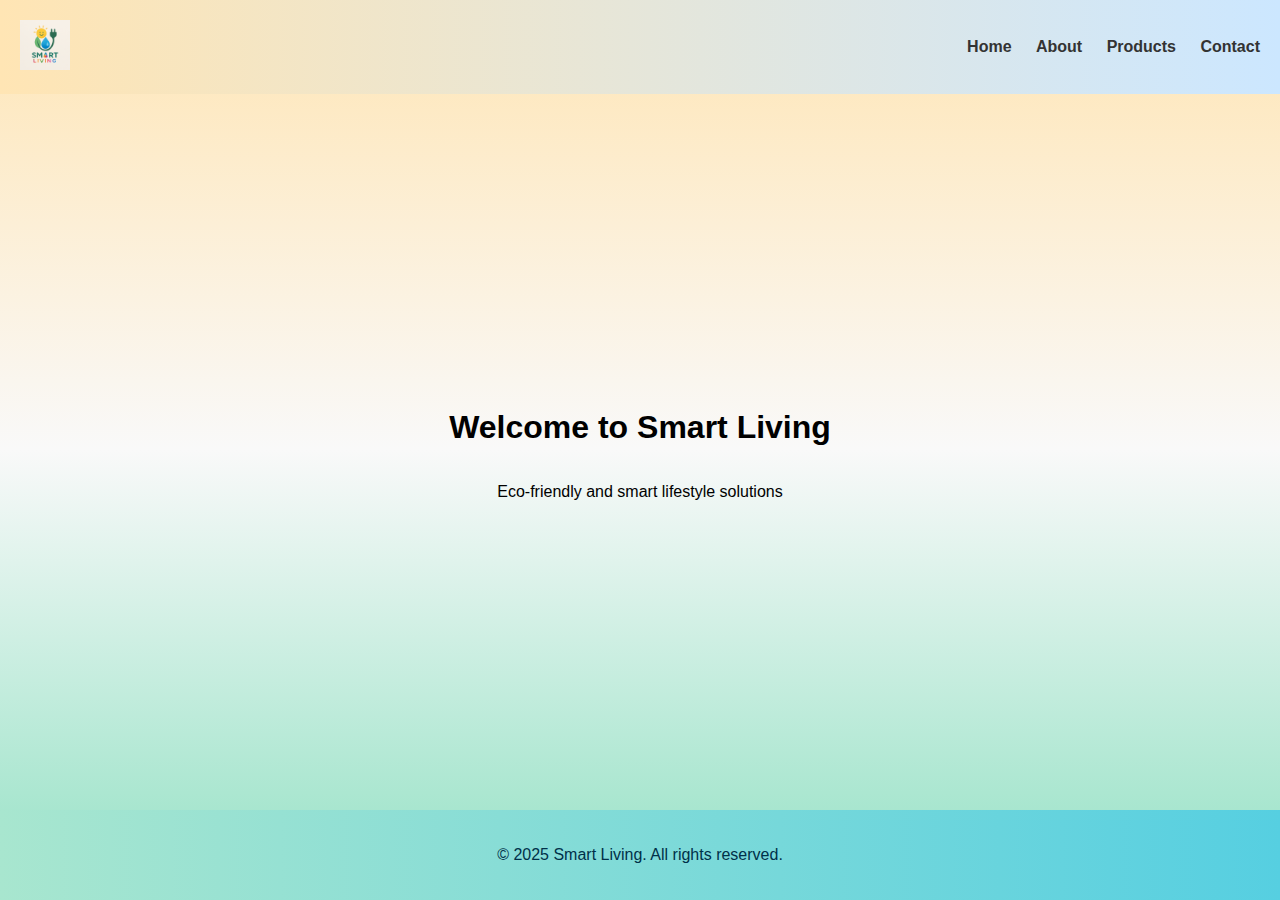
<file: pink slsindia/index.html>
<!DOCTYPE html>
<html lang="en">
<head>
  <meta charset="UTF-8">
  <meta name="viewport" content="width=device-width, initial-scale=1.0">
  <title>Home - Smart Living</title>
  <link rel="stylesheet" href="css/style.css">
</head>
<body>
<header>
  <div class="logo">
    <img src="assets/logo.png" alt="Smart Living Logo">
  </div>
  <nav>
    <a href="/">Home</a>
    <a href="/about">About</a>
    <a href="/products">Products</a>
    <a href="/contact">Contact</a>
  </nav>
</header>

<div class="main-content">
  <h1>Welcome to Smart Living</h1>
  <p>Eco-friendly and smart lifestyle solutions</p>
</div>

<footer>
  <p>&copy; 2025 Smart Living. All rights reserved.</p>
</footer>
</body>
</html>
</file>
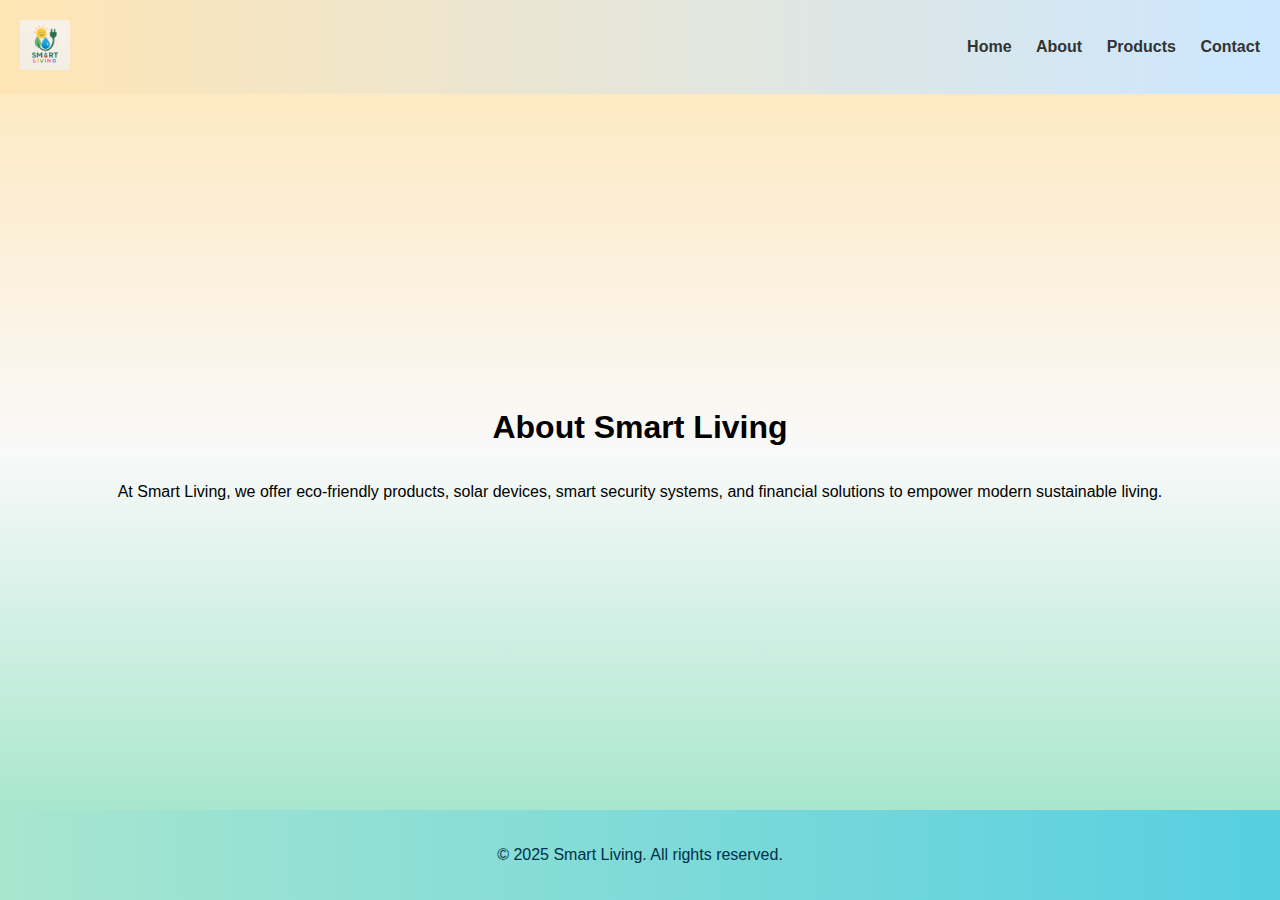
<file: pink slsindia/about.html>
<!DOCTYPE html>
<html lang="en">
<head>
  <meta charset="UTF-8">
  <meta name="viewport" content="width=device-width, initial-scale=1.0">
  <title>About Us - Smart Living</title>
  <link rel="stylesheet" href="css/style.css">
</head>
<body>
<header>
  <div class="logo">
    <img src="assets/logo.png" alt="Smart Living Logo">
  </div>
  <nav>
    <a href="/">Home</a>
    <a href="/about">About</a>
    <a href="/products">Products</a>
    <a href="/contact">Contact</a>
  </nav>
</header>

<div class="main-content">
  <h1>About Smart Living</h1>
  <p>At Smart Living, we offer eco-friendly products, solar devices, smart security systems, and financial solutions to empower modern sustainable living.</p>
</div>

<footer>
  <p>&copy; 2025 Smart Living. All rights reserved.</p>
</footer>
</body>
</html>
</file>
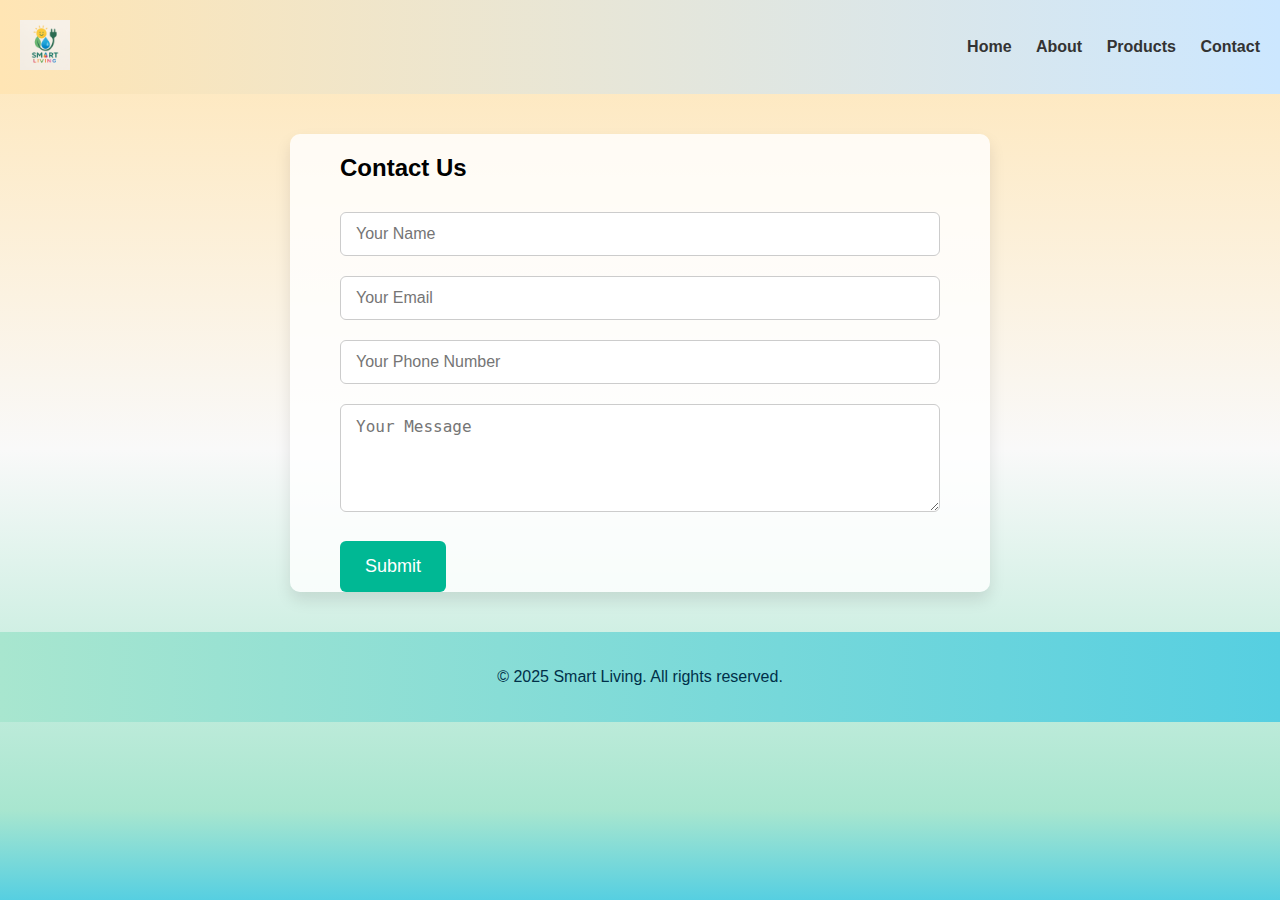
<file: pink slsindia/contact - Copy.html>
<!DOCTYPE html>
<html lang="en">
<head>
  <meta charset="UTF-8">
  <meta name="viewport" content="width=device-width, initial-scale=1.0">
  <title>Contact Us - Smart Living</title>
  <link rel="stylesheet" href="css/style.css">
</head>
<body>

<header>
  <div class="logo">
    <img src="assets/logo.png" alt="Smart Living Logo" height="40">
  </div>
  <nav>
    <a href="index.html">Home</a></li>
    <a href="about.html">About</a></li>
    <a href="products.html">Products</a></li>
    <a href="contact.html" class="active">Contact</a></li>
    </nav>
</header>

<section class="contact-section">
  <form class="contact-form" id="contactForm">
    <h2>Contact Us</h2>
    <input type="text" name="Name" placeholder="Your Name" required>
    <input type="email" name="Email" placeholder="Your Email" required>
    <input type="text" name="Phone" placeholder="Your Phone Number" required>
    <textarea name="Message" placeholder="Your Message" required></textarea>
    <button type="submit">Submit</button>
  </form>

  <!-- Thank You Popup -->
  <div id="thankYouPopup" style="display:none;">
    <h2>Thank You! 🙏</h2>
    <p>Redirecting to Home Page...</p>
  </div>
</section>

<footer>
  <p>© 2025 Smart Living. All rights reserved.</p>
</footer>

<script>
  const form = document.getElementById('contactForm');
  const thankYouPopup = document.getElementById('thankYouPopup');

  form.addEventListener('submit', e => {
    e.preventDefault();

    const formData = new FormData(form);
    fetch('https://script.google.com/macros/s/AKfycbyHoKqdhVusjiH_ePO4lFIjx41QWAD4-rlmqGYvTIlT3ZcA4XOL9CkZ4UmS-Yo8R535/exec', {
      method: 'POST',
      body: formData
    })
    .then(response => {
      if (response.ok) {
        form.style.display = 'none';
        thankYouPopup.style.display = 'block';
        setTimeout(() => {
          window.location.href = 'index.html'; // Redirect to Home page
        }, 5000); // 5 sec
      } else {
        alert('Form submission failed. Please try again.');
      }
    })
    .catch(error => {
      alert('Error submitting form. Please try again.');
      console.error(error);
    });
  });
</script>

</body>
</html>
</file>
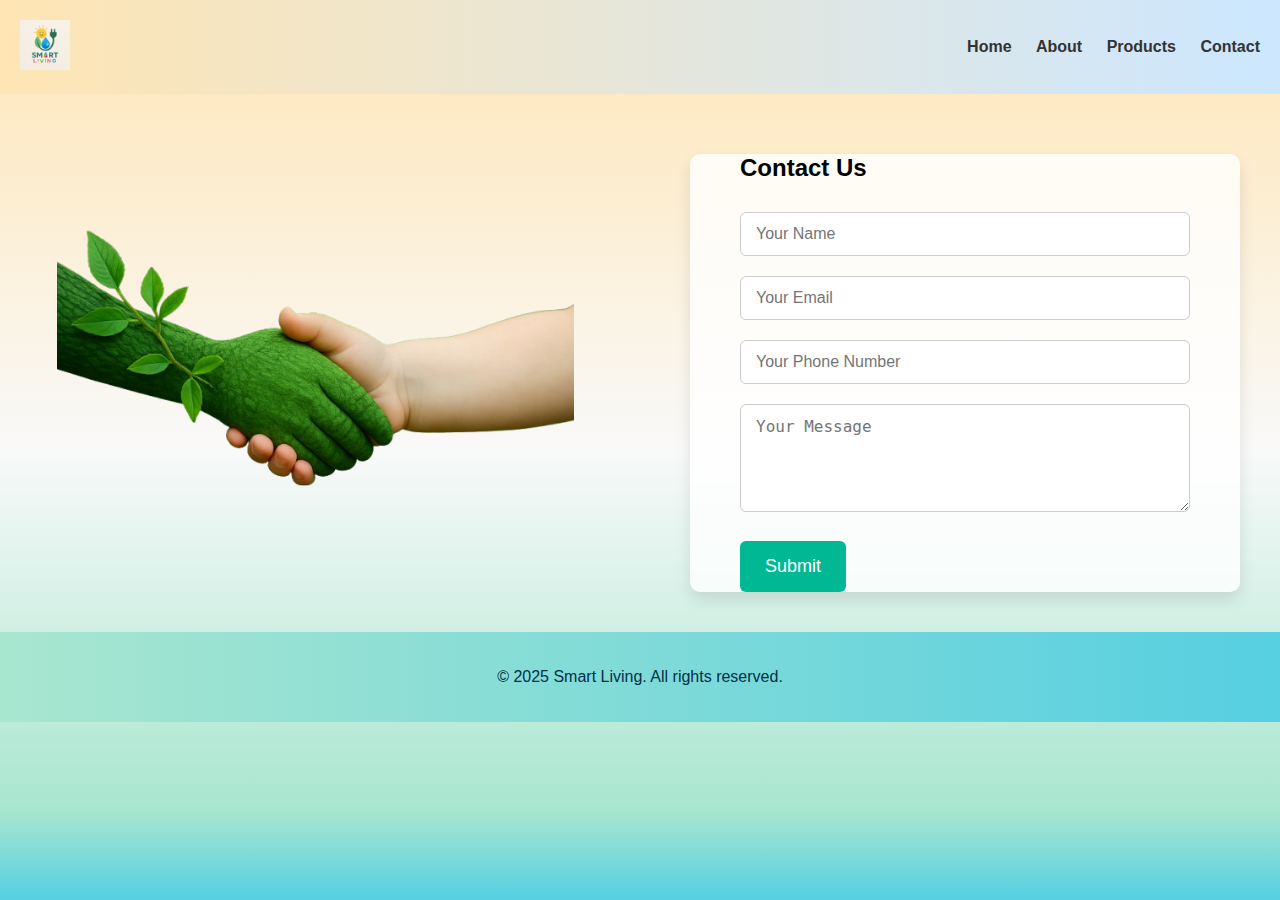
<file: pink slsindia/contact.html>
<!DOCTYPE html>
<html lang="en">
<head>
  <meta charset="UTF-8">
  <meta name="viewport" content="width=device-width, initial-scale=1.0">
  <title>Contact Us - Smart Living</title>
  <link rel="stylesheet" href="css/style.css">
</head>
<body>

<header>
  <div class="logo">
    <img src="assets/logo.png" alt="Smart Living Logo" height="40">
  </div>
  <nav>
    <a href="index.html">Home</a></li>
    <a href="about.html">About</a></li>
    <a href="products.html">Products</a></li>
    <a href="contact.html" class="active">Contact</a></li>
    </nav>
</header>

<section class="contact-section" style="display: flex; align-items: center; justify-content: center; min-height: 50vh; gap: 100px; padding: 40px; box-sizing: border-box;">
  
  <div class="image-side" style="flex: 1; text-align: center;">
    <img src="assets/handshaking.png" alt="Handshake" style="width: 94%; max-width: 800px;">
  </div>

  <div class="form-side" style="flex: 1;">
    <form class="contact-form" id="contactForm">
      <h2>Contact Us</h2>
      <input type="text" name="name" placeholder="Your Name" required>
      <input type="email" name="email" placeholder="Your Email" required>
      <input type="text" name="phone" placeholder="Your Phone Number" required>
      <textarea name="message" placeholder="Your Message" required></textarea>
      <button type="submit">Submit</button>
    </form>

    <!-- Thank You Popup -->
    <div id="thankYouPopup" style="display:none;">
      <h2>Thank You! 🙏</h2>
      <p>Redirecting to Home Page...</p>
    </div>
  </div>

</section>


<footer>
  <p>© 2025 Smart Living. All rights reserved.</p>
</footer>

<script>
  const form = document.getElementById('contactForm');
  const thankYouPopup = document.getElementById('thankYouPopup');

  form.addEventListener('submit', e => {
    e.preventDefault();

    const formData = new FormData(form);
    fetch('https://script.google.com/macros/s/AKfycbzdFEw-Ob3aIvqZJvVUvdoCktqligC7Co6wEXw8gdjCjSqlASAW135mPe9pu20uaUZngw/exec', {
      method: 'POST',
      body: formData
    })
    .then(response => {
      if (response.ok) {
        form.style.display = 'none';
        thankYouPopup.style.display = 'block';
        setTimeout(() => {
          window.location.href = 'index.html'; // Redirect to Home page
        }, 5000); // 5 sec
      } else {
        alert('Form submission failed. Please try again.');
      }
    })
    .catch(error => {
      alert('Error submitting form. Please try again.');
      console.error(error);
    });
  });
</script>

</body>
</html>
</file>
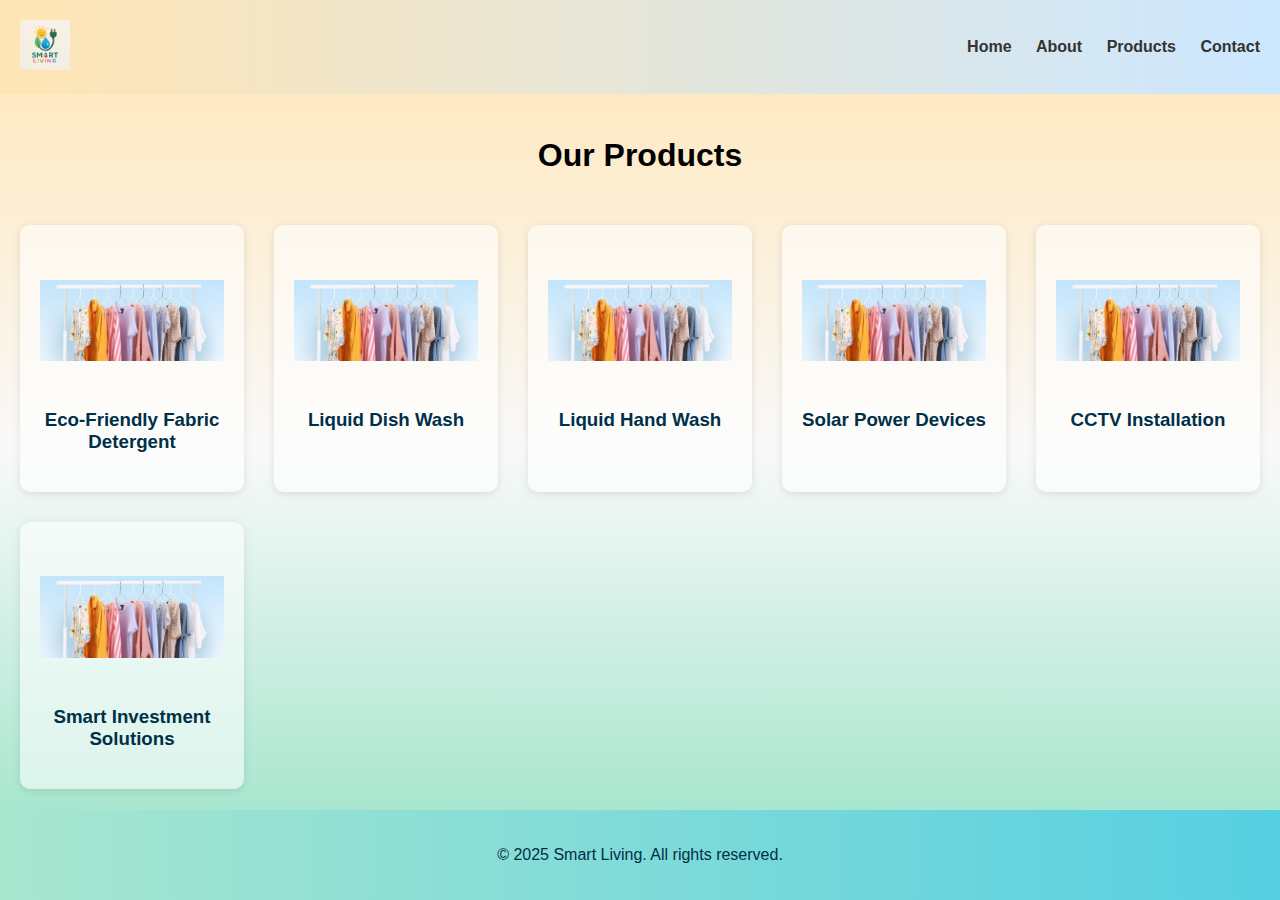
<file: pink slsindia/products.html>
<!DOCTYPE html>
<html lang="en">
<head>
  <meta charset="UTF-8">
  <meta name="viewport" content="width=device-width, initial-scale=1.0">
  <title>Products - Smart Living</title>
  <link rel="stylesheet" href="css/style.css">
</head>
<body>
<header>
  <div class="logo">
    <img src="assets/logo.png" alt="Smart Living Logo">
  </div>
  <nav>
    <a href="/">Home</a>
    <a href="/about">About</a>
    <a href="/products">Products</a>
    <a href="/contact">Contact</a>
  </nav>
</header>

<div class="main-content">
  <h1>Our Products</h1>
  <div class="products-grid">
    <div class="product-card">
      <img src="assets/images1.png" alt="Fabric Detergent">
      <h3>Eco-Friendly Fabric Detergent</h3>
    </div>

    <div class="product-card">
      <img src="assets/images1.png" alt="Dish Wash">
      <h3>Liquid Dish Wash</h3>
    </div>

    <div class="product-card">
      <img src="assets/images1.png" alt="Hand Wash">
      <h3>Liquid Hand Wash</h3>
    </div>

    <div class="product-card">
      <img src="assets/images1.png" alt="Solar Devices">
      <h3>Solar Power Devices</h3>
    </div>

    <div class="product-card">
      <img src="assets/images1.png" alt="CCTV">
      <h3>CCTV Installation</h3>
    </div>

    <div class="product-card">
      <img src="assets/images1.png" alt="Investment Solutions">
      <h3>Smart Investment Solutions</h3>
    </div>
  </div>
</div>

<footer>
  <p>&copy; 2025 Smart Living. All rights reserved.</p>
</footer>
</body>
</html>
</file>
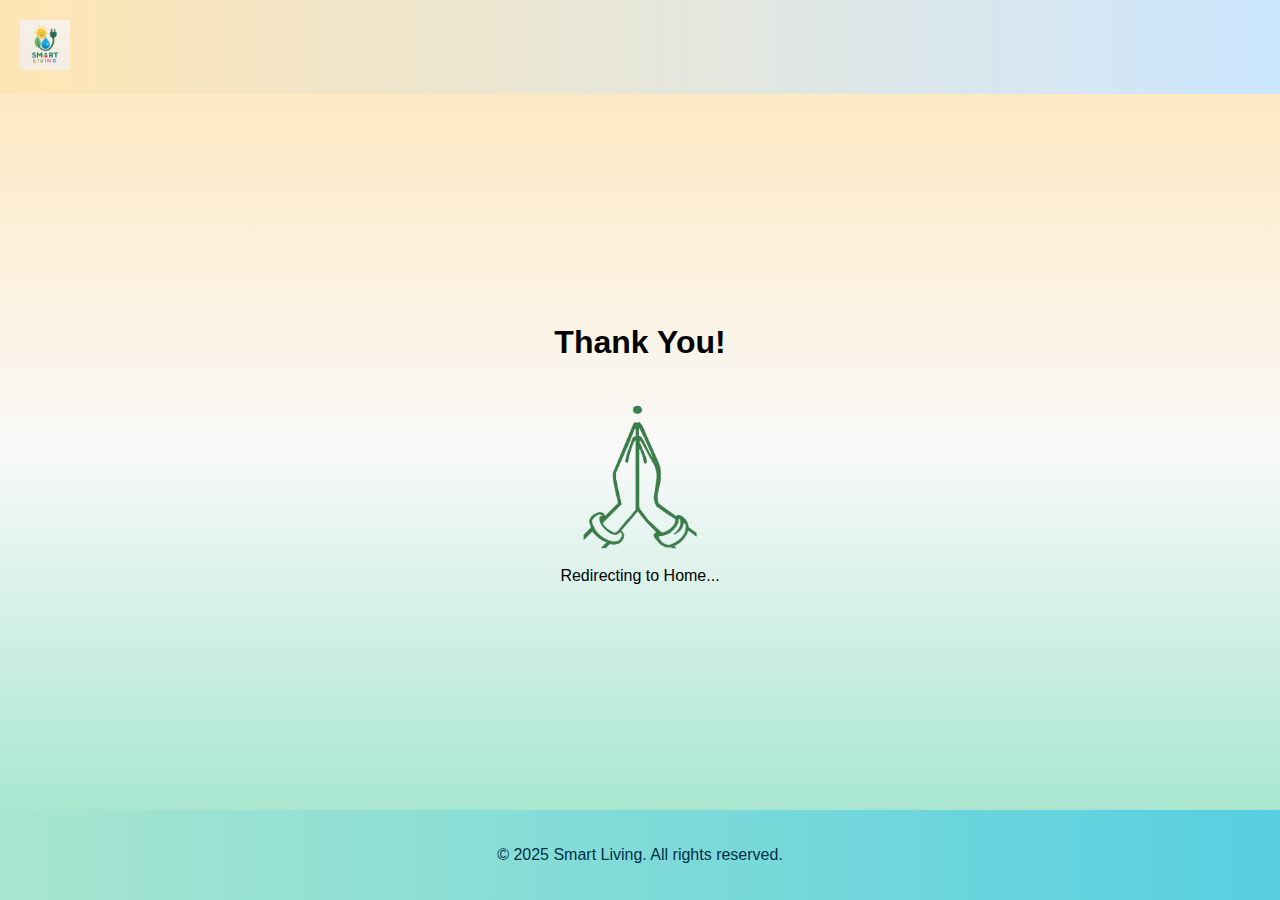
<file: pink slsindia/thankyou.html>
<!DOCTYPE html>
<html lang="en">
<head>
  <meta charset="UTF-8">
  <meta name="viewport" content="width=device-width, initial-scale=1.0">
  <title>Thank You!</title>
  <link rel="stylesheet" href="css/style.css">
  <meta http-equiv="refresh" content="5; url=/" />
</head>
<body>
<header>
  <div class="logo">
    <img src="assets/logo.png" alt="Smart Living Logo">
  </div>
</header>

<div class="main-content">
  <h1>Thank You!</h1>
  <img src="assets/namaskar.png" alt="Namaskar Image" style="width: 120px; margin-top: 20px;">
  <p>Redirecting to Home...</p>
</div>

<footer>
  <p>&copy; 2025 Smart Living. All rights reserved.</p>
</footer>
</body>
</html>
</file>
<file: pink slsindia/css/style.css>
/* Basic Reset */
body {
  margin: 0;
  padding: 0;
  font-family: 'Segoe UI', sans-serif;
  min-height: 100vh;
  background: linear-gradient(to bottom, #ffe5b4 0%, #f9f9f9 50%, #a8e6cf 90%, #56cfe1 100%);
  display: flex;
  flex-direction: column;
}

/* Header */
header {
  display: flex;
  justify-content: space-between;
  align-items: center;
  background: linear-gradient(to right, #ffe5b4, #cce7ff);
  padding: 20px;
  border: none;
}

.logo img {
  height: 50px;
}

nav a {
  text-decoration: none;
  color: #333;
  margin-left: 20px;
  font-weight: bold;
}

/* Main Content */
.main-content {
  flex: 1;
  padding: 20px;
  display: flex;
  flex-direction: column;
  justify-content: center;
  align-items: center;
}

/* Footer */
footer {
  background: linear-gradient(to right, #a8e6cf, #56cfe1);
  padding: 20px;
  text-align: center;
  color: #003049;
  border: none;
}

/* Contact Page Specific */
.contact-section {
  display: flex;
  flex-direction: row; /* Important: items side by side */
  justify-content: center;
  align-items: center;
  gap: 50px; /* Space between form aur image */
  padding: 40px;
  width: 100%;
  box-sizing: border-box;
}

/* Handshake image side */
.image-side {
  flex: 0 0 40%; /* 40% width fix */
  display: flex;
  justify-content: center;
}

.handshake-img {
  width: 80%;
  max-width: 300px;
}

/* Form side */
.form-side {
  flex: 0 0 50%; /* 50% width fix */
}

/* Products Page Specific */
.products-grid {
  display: grid;
  grid-template-columns: repeat(auto-fit, minmax(200px, 1fr));
  gap: 30px;
  margin-top: 30px;
  width: 100%;
  padding: 0 20px;
}

.product-card {
  background: #ffffff90;
  padding: 20px;
  text-align: center;
  border-radius: 10px;
  box-shadow: 0 2px 8px rgba(0,0,0,0.1);
}

.product-card img {
  width: 100%;
  height: 150px;
  object-fit: contain;
}

.product-card h3 {
  margin-top: 10px;
  color: #003049;
}

.contact-form {
  max-width: 600px;
  margin: 0 auto;
  padding: 00px 50px;
  background: #ffffffcc;
  box-shadow: 0 8px 16px rgba(0,0,0,0.1);
  border-radius: 10px;
}

.contact-form input,
.contact-form textarea {
  width: 100%;
  padding: 12px 15px;
  margin: 10px 0;
  border: 1px solid #ccc;
  border-radius: 6px;
  font-size: 16px;
  box-sizing: border-box;
}

.contact-form textarea {
  min-height: 108px;
}

.contact-form button {
  background-color: #00b894;
  color: white;
  border: none;
  padding: 15px 25px;
  font-size: 18px;
  border-radius: 6px;
  cursor: pointer;
  margin-top: 15px;
  transition: background 0.3s ease;
}

.contact-form button:hover {
  background-color: #019875;
}
</file>
